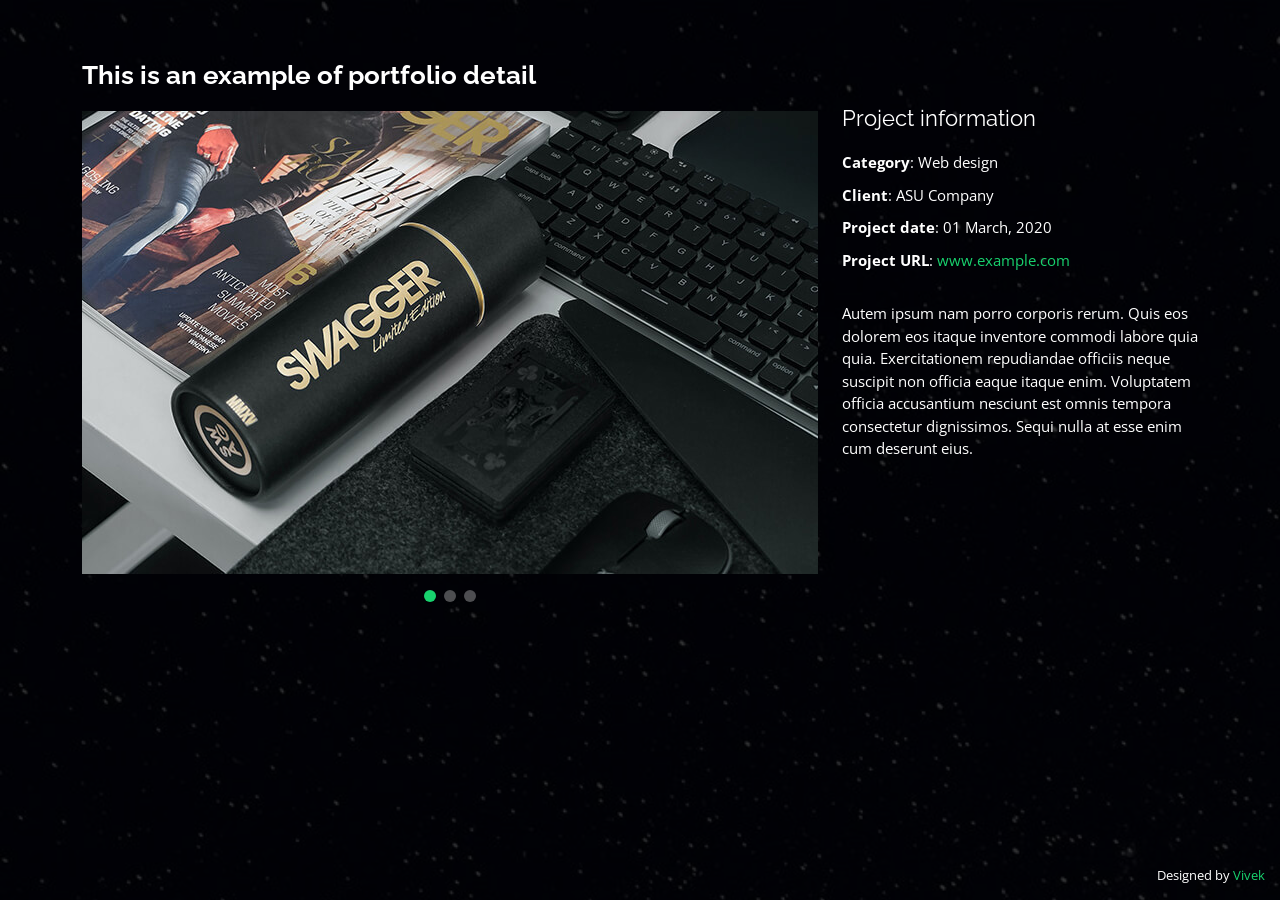
<file: portfolio-details.html>
<!DOCTYPE html>
<html lang="en">

<head>
  <meta charset="utf-8">
  <meta content="width=device-width, initial-scale=1.0" name="viewport">

  <title>Portfolio Details - Vivek</title>
  <meta content="" name="description">
  <meta content="" name="keywords">

  <!-- Favicons -->
  <link rel="apple-touch-icon" sizes="180x180" href="assets/img/favicon/apple-touch-icon.png">
  <link rel="icon" type="image/png" sizes="32x32" href="assets/img/favicon/favicon-32x32.png">
  <link rel="icon" type="image/png" sizes="16x16" href="assets/img/favicon/favicon-16x16.png">
  <link rel="manifest" href="assets/img/favicon/site.webmanifest">
  <link rel="mask-icon" href="assets/img/favicon/safari-pinned-tab.svg" color="#5bbad5">
  <meta name="msapplication-TileColor" content="#da532c">
  <meta name="theme-color" content="#ffffff">

  <!-- Google Fonts -->
  <link href="https://fonts.googleapis.com/css?family=Open+Sans:300,300i,400,400i,600,600i,700,700i|Raleway:300,300i,400,400i,500,500i,600,600i,700,700i|Poppins:300,300i,400,400i,500,500i,600,600i,700,700i" rel="stylesheet">

  <!-- Vendor CSS Files -->
  <link href="assets/vendor/bootstrap/css/bootstrap.min.css" rel="stylesheet">
  <link href="assets/vendor/bootstrap-icons/bootstrap-icons.css" rel="stylesheet">
  <link href="assets/vendor/boxicons/css/boxicons.min.css" rel="stylesheet">
  <link href="assets/vendor/glightbox/css/glightbox.min.css" rel="stylesheet">
  <link href="assets/vendor/remixicon/remixicon.css" rel="stylesheet">
  <link href="assets/vendor/swiper/swiper-bundle.min.css" rel="stylesheet">

  <!-- Main CSS File -->
  <link href="assets/css/style.css" rel="stylesheet">
</head>

<body>

  <main id="main">

    <!-- ======= Portfolio Details ======= -->
    <div id="portfolio-details" class="portfolio-details">
      <div class="container">

        <div class="row">

          <div class="col-lg-8">
            <h2 class="portfolio-title">This is an example of portfolio detail</h2>

            <div class="portfolio-details-slider swiper">
              <div class="swiper-wrapper align-items-center">

                <div class="swiper-slide">
                  <img src="assets/img/portfolio/portfolio-details-1.jpg" alt="">
                </div>

                <div class="swiper-slide">
                  <img src="assets/img/portfolio/portfolio-details-2.jpg" alt="">
                </div>

                <div class="swiper-slide">
                  <img src="assets/img/portfolio/portfolio-details-3.jpg" alt="">
                </div>

              </div>
              <div class="swiper-pagination"></div>
            </div>

          </div>

          <div class="col-lg-4 portfolio-info">
            <h3>Project information</h3>
            <ul>
              <li><strong>Category</strong>: Web design</li>
              <li><strong>Client</strong>: ASU Company</li>
              <li><strong>Project date</strong>: 01 March, 2020</li>
              <li><strong>Project URL</strong>: <a href="#">www.example.com</a></li>
            </ul>

            <p>
              Autem ipsum nam porro corporis rerum. Quis eos dolorem eos itaque inventore commodi labore quia quia. Exercitationem repudiandae officiis neque suscipit non officia eaque itaque enim. Voluptatem officia accusantium nesciunt est omnis tempora consectetur dignissimos. Sequi nulla at esse enim cum deserunt eius.
            </p>
          </div>

        </div>

      </div>
    </div><!-- End Portfolio Details -->

  </main><!-- End #main -->

  <div class="credits">
    Designed by <a href="#">Vivek</a>
  </div>

  <!-- Vendor JS Files -->
  <script src="assets/vendor/purecounter/purecounter_vanilla.js"></script>
  <script src="assets/vendor/bootstrap/js/bootstrap.bundle.min.js"></script>
  <script src="assets/vendor/glightbox/js/glightbox.min.js"></script>
  <script src="assets/vendor/isotope-layout/isotope.pkgd.min.js"></script>
  <script src="assets/vendor/swiper/swiper-bundle.min.js"></script>
  <script src="assets/vendor/waypoints/noframework.waypoints.js"></script>
  <script src="assets/vendor/php-email-form/validate.js"></script>

  <!-- Main JS File -->
  <script src="assets/js/main.js"></script>

</body>

</html>
</file>
<file: assets/css/style.css>
/* General */
body {
  font-family: "Open Sans", Sans-Serif;
  background-color: #040404;
  color: #fff;
  position: relative;
  background: transparent;
}

body::before {
  content: "";
  position: fixed;
  background: #040404 url(../img/bg.jpg) top right no-repeat;
  background-size: cover;
  left: 0;
  right: 0;
  top: 0;
  height: 100vh;
  z-index: -1;
}

@media (min-width: 1024px) {
  body::before {
    background-attachment: fixed;
  }
}

a {
  color: #18d26e;
  text-decoration: none;
}

a:hover {
  color: #35e888;
  text-decoration: none;
}

h1,
h2,
h3,
h4,
h5,
h6 {
  font-family: "Raleway", Sans-Serif;
}

/* header */
#header {
  transition: ease-in-out 0.3s;
  position: relative;
  height: 100vh;
  display: flex;
  align-items: center;
  z-index: 997;
  overflow-y: auto;
}

#header * {
  transition: ease-in-out 0.3s;
}

#header h1 {
  font-size: 48px;
  margin: 0;
  padding: 0;
  line-height: 1;
  font-weight: 700;
  font-family: "Poppins", Sans-Serif;
}

#header h1 a,
#header h1 a:hover {
  color: white;
  line-height: 1;
  display: inline-block;
}

#header h2 {
  font-size: 24px;
  margin-top: 20px;
  color: rgba(255, 255, 255, 0.8);
}

#header h2 span {
  color: white;
  border-bottom: 2px solid #18d26e;
  padding-bottom: 6px;
}

#header img {
  margin: 0;
  padding: 0;
}

#header .social-links {
  margin-top: 40px;
  display: flex;
}

#header .social-links a {
  font-size: 16px;
  display: flex;
  justify-content: center;
  align-items: center;
  background: rgba(255, 255, 255, 0.1);
  color: white;
  line-height: 1;
  margin-right: 8px;
  border-radius: 50%;
  width: 40px;
  height: 40px;
}

#header .social-links a:hover {
  background: #18d26e;
}

@media (max-width: 992px) {
  #header h1 {
    font-size: 36px;
  }
  
  #header h2 {
    font-size: 20px;
    line-height: 30px;
  }
  
  #header .social-links {
    margin-top: 15px;
  }
  
  #header .container {
    display: flex;
    flex-direction: column;
    align-items: center;
  }
}

/* header top */
#header.header-top {
  height: 80px;
  position: fixed;
  left: 0;
  right: 0;
  top: 0;
  background: rgba(0, 0, 0, 0.9);
}

#header.header-top .social-links,
#header.header-top h2 {
  display: none;
}

#header.header-top h1 {
  margin-right: auto;
  font-size: 36px;
}

#header.header-top img {
  max-height: 60px;
  margin-right: 20px !important;
}

#header.header-top .container {
  display: flex;
  align-items: center;
}

#header.header-top .navbar {
  margin: 0;
}

@media (max-width: 768px) {
  #header.header-top {
    height: 60px;
  }
  
  #header.header-top h1 {
    font-size: 26px;
  }
}

/* Navigation Menu */

/* desktop navigation */
.navbar {
  padding: 0;
  margin-top: 35px;
}

.navbar ul {
  margin: 0;
  padding: 0;
  display: flex;
  list-style: none;
  align-items: center;
}

.navbar li {
  position: relative;
}

.navbar li+li {
  margin-left: 30px;
}

.navbar a,
.navbar a:focus {
  display: flex;
  align-items: center;
  justify-content: space-between;
  padding: 0;
  font-family: "Poppins", Sans-Serif;
  font-size: 16px;
  font-weight: 400;
  color: rgba(255, 255, 255, 0.7);
  white-space: nowrap;
  transition: 0.3s;
}

.navbar a i,
.navbar a:focus i {
  font-size: 12px;
  line-height: 0;
  margin-left: 5px;
}

.navbar a:before {
  content: "";
  position: absolute;
  width: 0;
  height: 2px;
  bottom: -4px;
  left: 0;
  background-color: #18d26e;
  visibility: hidden;
  width: 0px;
  transition: all 0.3s ease-in-out 0s;
}

.navbar a:hover:before,
.navbar li:hover>a:before,
.navbar .active:before {
  visibility: visible;
  width: 25px;
}

.navbar a:hover,
.navbar .active,
.navbar .active:focus,
.navbar li:hover>a {
  color: #fff;
}

/* mobile navigation */
.mobile-nav-toggle {
  color: white;
  font-size: 28px;
  cursor: pointer;
  display: none;
  line-height: 0;
  transition: 0.5s;
  position: fixed;
  right: 15px;
  top: 15px;
}

@media (max-width: 991px) {
  .mobile-nav-toggle {
    display: block;
  }
  
  .navbar ul {
    display: none;
  }
}

.navbar-mobile {
  position: fixed;
  overflow: hidden;
  left: 0;
  top: 0;
  right: 0;
  bottom: 0;
  background: rgba(0, 0, 0, 0.9);
  transition: 0.3s;
  z-index: 999;
  margin-top: 0;
}

.navbar-mobile .mobile-nav-toggle {
  position: absolute;
  top: 15px;
  right: 15px;
}

.navbar-mobile ul {
  display: block;
  position: absolute;
  top: 55px;
  right: 15px;
  bottom: 45px;
  left: 15px;
  padding: 10px 0;
  overflow-y: auto;
  transition: 0.3s;
  border: 2px solid rgba(255, 255, 255, 0.2);
}

.navbar-mobile li {
  padding: 12px 20px;
}

.navbar-mobile li+li {
  margin: 0;
}

.navbar-mobile a,
.navbar-mobile a:focus {
  font-size: 16px;
  position: relative;
}

/* sections general */
section {
  overflow: hidden;
  position: absolute;
  width: 100%;
  top: 140px;
  bottom: 100%;
  opacity: 0;
  transition: ease-in-out 0.4s;
  z-index: 2;
}

section.section-show {
  top: 100px;
  bottom: auto;
  opacity: 1;
  padding-bottom: 45px;
}

section .container {
  background: rgba(0, 0, 0, 0.9);
  padding: 30px;
}

@media (max-width: 768px) {
  section {
    top: 120px;
  }
  
  section.section-show {
    top: 80px;
  }
}

.section-title h2 {
  font-size: 14px;
  font-weight: 500;
  padding: 0;
  line-height: 1px;
  margin: 0 0 20px 0;
  letter-spacing: 2px;
  text-transform: uppercase;
  color: #aaaaaa;
  font-family: "Poppins", Sans-Serif;
}

.section-title h2::after {
  content: "";
  width: 120px;
  height: 1px;
  display: inline-block;
  background: #4ceb95;
  margin: 4px 10px;
}

.section-title p {
  margin: 0;
  margin: -15px 0 15px 0;
  font-size: 36px;
  font-weight: 700;
  text-transform: uppercase;
  font-family: "Poppins", Sans-Serif;
  color: #fff;
}

/* about */
.about-me .content h3 {
  font-weight: 700;
  font-size: 26px;
  color: #18d26e;
}

.about-me .content ul {
  list-style: none;
  padding: 0;
}

.about-me .content ul li {
  margin-bottom: 20px;
  display: flex;
  align-items: center;
}

.about-me .content ul strong {
  margin-right: 10px;
}

.about-me .content ul i {
  font-size: 16px;
  margin-right: 5px;
  color: #18d26e;
  line-height: 0;
}

.about-me .content p:last-child {
  margin-bottom: 0;
}

/* counts */
.counts {
  padding: 70px 0 60px;
}

.counts .count-box {
  padding: 30px 30px 25px 30px;
  width: 100%;
  position: relative;
  text-align: center;
  background: rgba(255, 255, 255, 0.08);
}

.counts .count-box i {
  position: absolute;
  top: -25px;
  left: 50%;
  transform: translateX(-50%);
  font-size: 24px;
  background: rgba(255, 255, 255, 0.1);
  padding: 12px;
  color: #18d26e;
  border-radius: 50px;
  line-height: 0;
}

.counts .count-box span {
  font-size: 36px;
  display: block;
  font-weight: 600;
  color: #fff;
}

.counts .count-box p {
  padding: 0;
  margin: 0;
  font-family: "Raleway", Sans-Serif;
  font-size: 14px;
}

/* skills */
.skills .progress {
  height: 60px;
  display: block;
  background: none;
  border-radius: 0;
}

.skills .progress .skill {
  padding: 10px 0;
  margin: 0;
  text-transform: uppercase;
  display: block;
  font-weight: 600;
  font-family: "Poppins", Sans-Serif;
  color: #fff;
}

.skills .progress .skill .val {
  float: right;
  font-style: normal;
}

.skills .progress-bar-wrap {
  background: rgba(255, 255, 255, 0.2);
}

.skills .progress-bar {
  width: 1px;
  height: 10px;
  transition: 0.9s;
  background-color: #18d26e;
}

/* interests */
.interests .icon-box {
  display: flex;
  align-items: center;
  padding: 20px;
  background: rgba(255, 255, 255, 0.08);
  transition: ease-in-out 0.3s;
}

.interests .icon-box i {
  font-size: 32px;
  padding-right: 10px;
  line-height: 1;
}

.interests .icon-box h3 {
  font-weight: 700;
  margin: 0;
  padding: 0;
  line-height: 1;
  font-size: 16px;
  color: #fff;
}

.interests .icon-box:hover {
  background: rgba(255, 255, 255, 0.12);
}

/* testimonials */
.testimonials .testimonials-carousel,
.testimonials .testimonials-slider {
  overflow: hidden;
}

.testimonials .testimonial-item {
  box-sizing: content-box;
  min-height: 320px;
}

.testimonials .testimonial-item .testimonial-img {
  width: 90px;
  border-radius: 50%;
  margin: -40px 0 0 40px;
  position: relative;
  z-index: 2;
  border: 6px solid rgba(255, 255, 255, 0.12);
}

.testimonials .testimonial-item h3 {
  font-size: 18px;
  font-weight: bold;
  margin: 10px 0 5px 45px;
  color: #fff;
}

.testimonials .testimonial-item h4 {
  font-size: 14px;
  color: #999;
  margin: 0 0 0 45px;
}

.testimonials .testimonial-item .quote-icon-left,
.testimonials .testimonial-item .quote-icon-right {
  color: rgba(255, 255, 255, 0.25);
  font-size: 26px;
}

.testimonials .testimonial-item .quote-icon-left {
  display: inline-block;
  left: -5px;
  position: relative;
}

.testimonials .testimonial-item .quote-icon-right {
  display: inline-block;
  right: -5px;
  position: relative;
  top: 10px;
}

.testimonials .testimonial-item p {
  font-style: italic;
  margin: 0 15px 0 15px;
  padding: 20px 20px 60px 20px;
  background: rgba(255, 255, 255, 0.1);
  position: relative;
  border-radius: 6px;
  position: relative;
  z-index: 1;
}

.testimonials .swiper-pagination {
  margin-top: 20px;
  position: relative;
}

.testimonials .swiper-pagination .swiper-pagination-bullet {
  width: 12px;
  height: 12px;
  opacity: 1;
  background-color: rgba(255, 255, 255, 0.3);
}

.testimonials .swiper-pagination .swiper-pagination-bullet-active {
  background-color: #18d26e;
}

/* resume */
.resume .resume-title {
  font-size: 26px;
  font-weight: 700;
  margin-top: 20px;
  margin-bottom: 20px;
  color: #fff;
}

.resume .resume-item {
  padding: 0 0 20px 20px;
  margin-top: -2px;
  border-left: 2px solid rgba(255, 255, 255, 0.2);
  position: relative;
}

.resume .resume-item h4 {
  line-height: 18px;
  font-size: 18px;
  font-weight: 600;
  text-transform: uppercase;
  font-family: "Poppins", Sans-Serif;
  color: #18d26e;
  margin-bottom: 10px;
}

.resume .resume-item h5 {
  font-size: 16px;
  background: rgba(255, 255, 255, 0.15);
  padding: 5px 15px;
  display: inline-block;
  font-weight: 600;
  margin-bottom: 10px;
}

.resume .resume-item ul {
  padding-left: 20px;
}

.resume .resume-item ul li {
  padding-bottom: 10px;
}

.resume .resume-item:last-child {
  padding-bottom: 0;
}

.resume .resume-item::before {
  content: "";
  position: absolute;
  width: 16px;
  height: 16px;
  border-radius: 50px;
  left: -9px;
  top: 0;
  background: #18d26e;
  border: 2px solid #18d26e;
}

/* services */
.services .icon-box {
  text-align: center;
  background: rgba(204, 204, 204, 0.1);
  padding: 80px 20px;
  transition: all ease-in-out 0.3s;
}

.services .icon-box .icon {
  margin: 0 auto;
  width: 64px;
  height: 64px;
  background: #18d26e;
  border-radius: 5px;
  transition: all 0.3s ease-out 0s;
  display: flex;
  align-items: center;
  justify-content: center;
  margin-bottom: 20px;
  transform-style: preserve-3d;
}

.services .icon-box .icon i {
  color: #fff;
  font-size: 28px;
}

.services .icon-box .icon::before {
  position: absolute;
  content: "";
  left: -8px;
  top: -8px;
  height: 100%;
  width: 100%;
  background: rgba(255, 255, 255, 0.15);
  border-radius: 5px;
  transition: all 0.3s ease-out 0s;
  transform: translateZ(-1px);
}

.services .icon-box h4 {
  font-weight: 700;
  margin-bottom: 15px;
  font-size: 24px;
}

.services .icon-box h4 a {
  color: #fff;
}

.services .icon-box p {
  line-height: 24px;
  font-size: 14px;
  margin-bottom: 0;
}

.services .icon-box:hover {
  background: #18d26e;
  border-color: #18d26e;
}

.services .icon-box:hover .icon {
  background: #fff;
}

.services .icon-box:hover .icon i {
  color: #18d26e;
}

.services .icon-box:hover .icon::before {
  background: #35e888;
}

.services .icon-box:hover h4 a,
.services .icon-box:hover p {
  color: #fff;
}

/* portfolio */
.portfolio .portfolio-item {
  margin-bottom: 30px;
}

.portfolio #portfolio-flters {
  padding: 0;
  margin: 0 auto 15px auto;
  list-style: none;
  text-align: center;
  border-radius: 50px;
  padding: 2px 15px;
}

.portfolio #portfolio-flters li {
  cursor: pointer;
  display: inline-block;
  padding: 8px 16px 10px 16px;
  font-size: 14px;
  font-weight: 600;
  line-height: 1;
  text-transform: uppercase;
  color: #fff;
  background: rgba(255, 255, 255, 0.1);
  margin: 0 3px 10px 3px;
  transition: all 0.3s ease-in-out;
  border-radius: 4px;
}

.portfolio #portfolio-flters li:hover,
.portfolio #portfolio-flters li.filter-active {
  background: #18d26e;
}

.portfolio #portfolio-flters li:last-child {
  margin-right: 0;
}

.portfolio .portfolio-wrap {
  transition: 0.3s;
  position: relative;
  overflow: hidden;
  z-index: 1;
  background: rgba(0, 0, 0, 0.6);
}

.portfolio .portfolio-wrap::before {
  content: "";
  background: rgba(0, 0, 0, 0.6);
  position: absolute;
  left: 30px;
  right: 30px;
  top: 30px;
  bottom: 30px;
  transition: all ease-in-out 0.3s;
  z-index: 2;
  opacity: 0;
}

.portfolio .portfolio-wrap .portfolio-info {
  opacity: 0;
  position: absolute;
  top: 0;
  left: 0;
  right: 0;
  bottom: 0;
  text-align: center;
  z-index: 3;
  transition: all ease-in-out 0.3s;
  display: flex;
  flex-direction: column;
  justify-content: center;
  align-items: center;
}

.portfolio .portfolio-wrap .portfolio-info::before {
  display: block;
  content: "";
  width: 48px;
  height: 48px;
  position: absolute;
  top: 35px;
  left: 35px;
  border-top: 3px solid #fff;
  border-left: 3px solid #fff;
  transition: all 0.5s ease 0s;
  z-index: 9994;
}

.portfolio .portfolio-wrap .portfolio-info::after {
  display: block;
  content: "";
  width: 48px;
  height: 48px;
  position: absolute;
  bottom: 35px;
  right: 35px;
  border-bottom: 3px solid #fff;
  border-right: 3px solid #fff;
  transition: all 0.5s ease 0s;
  z-index: 9994;
}

.portfolio .portfolio-wrap .portfolio-info h4 {
  font-size: 20px;
  color: #fff;
  font-weight: 600;
}

.portfolio .portfolio-wrap .portfolio-info p {
  color: #ffffff;
  font-size: 14px;
  text-transform: uppercase;
  padding: 0;
  margin: 0;
}

.portfolio .portfolio-wrap .portfolio-links {
  text-align: center;
  z-index: 4;
}

.portfolio .portfolio-wrap .portfolio-links a {
  color: #fff;
  margin: 0 2px;
  font-size: 28px;
  display: inline-block;
  transition: 0.3s;
}

.portfolio .portfolio-wrap .portfolio-links a:hover {
  color: #63eda3;
}

.portfolio .portfolio-wrap:hover::before {
  top: 0;
  left: 0;
  right: 0;
  bottom: 0;
  opacity: 1;
}

.portfolio .portfolio-wrap:hover .portfolio-info {
  opacity: 1;
}

.portfolio .portfolio-wrap:hover .portfolio-info::before {
  top: 15px;
  left: 15px;
}

.portfolio .portfolio-wrap:hover .portfolio-info::after {
  bottom: 15px;
  right: 15px;
}

/* portfolio-details */
.portfolio-details {
  padding-top: 40px;
  background: rgba(0, 0, 0, 0.8);
  position: fixed;
  left: 0;
  right: 0;
  top: 0;
  bottom: 0;
  overflow-y: auto;
}

.portfolio-details .container {
  padding-top: 20px;
  padding-bottom: 40px;
}

.portfolio-details .portfolio-title {
  font-size: 26px;
  font-weight: 700;
  margin-bottom: 20px;
}

.portfolio-details .portfolio-info {
  padding-top: 45px;
}

.portfolio-details .portfolio-info h3 {
  font-size: 22px;
  font-weight: 400;
  margin-bottom: 20px;
}

.portfolio-details .portfolio-info ul {
  list-style: none;
  padding: 0;
  font-size: 15px;
}

.portfolio-details .portfolio-info ul li+li {
  margin-top: 10px;
}

.portfolio-details .portfolio-info p {
  font-size: 15px;
  padding: 15px 0 0 0;
}

@media (max-width: 992px) {
  .portfolio-details .portfolio-info {
    padding-top: 20px;
  }
}

.portfolio-details .swiper-pagination {
  margin-top: 20px;
  position: relative;
}

.portfolio-details .swiper-pagination .swiper-pagination-bullet {
  width: 12px;
  height: 12px;
  opacity: 1;
  background-color: rgba(255, 255, 255, 0.3);
}

.portfolio-details .swiper-pagination .swiper-pagination-bullet-active {
  background-color: #18d26e;
}

/* contact */
.contact .info-box {
  color: #444444;
  padding: 20px;
  width: 100%;
  background: rgba(255, 255, 255, 0.08);
}

.contact .info-box i.bx {
  font-size: 24px;
  color: #18d26e;
  border-radius: 50%;
  padding: 14px;
  float: left;
  background: rgba(255, 255, 255, 0.1);
}

.contact .info-box h3 {
  font-size: 20px;
  color: rgba(255, 255, 255, 0.5);
  font-weight: 700;
  margin: 10px 0 8px 68px;
}

.contact .info-box p {
  padding: 0;
  color: #fff;
  line-height: 24px;
  font-size: 14px;
  margin: 0 0 0 68px;
}

.contact .info-box .social-links {
  margin: 5px 0 0 68px;
  display: flex;
}

.contact .info-box .social-links a {
  font-size: 18px;
  display: inline-block;
  color: #fff;
  line-height: 1;
  margin-right: 12px;
  transition: 0.3s;
}

.contact .info-box .social-links a:hover {
  color: #18d26e;
}

.contact .php-email-form {
  padding: 30px;
  background: rgba(255, 255, 255, 0.08);
}

.contact .php-email-form .error-message {
  display: none;
  background: rgba(255, 255, 255, 0.08);
  background: #ed3c0d;
  text-align: left;
  padding: 15px;
  font-weight: 600;
}

.contact .php-email-form .error-message br+br {
  margin-top: 25px;
}

.contact .php-email-form .sent-message {
  display: none;
  background: rgba(255, 255, 255, 0.08);
  background: #18d26e;
  text-align: center;
  padding: 15px;
  font-weight: 600;
}

.contact .php-email-form .loading {
  display: none;
  background: rgba(255, 255, 255, 0.08);
  text-align: center;
  padding: 15px;
}

.contact .php-email-form .loading:before {
  content: "";
  display: inline-block;
  border-radius: 50%;
  width: 24px;
  height: 24px;
  margin: 0 10px -6px 0;
  border: 3px solid #18d26e;
  border-top-color: #eee;
  animation: animate-loading 1s linear infinite;
}

.contact .php-email-form input,
.contact .php-email-form textarea {
  border-radius: 0;
  box-shadow: none;
  font-size: 14px;
  background: rgba(255, 255, 255, 0.08);
  border: 0;
  transition: 0.3s;
  color: #fff;
}

.contact .php-email-form input:focus,
.contact .php-email-form textarea:focus {
  background-color: rgba(255, 255, 255, 0.11);
}

.contact .php-email-form input::-moz-placeholder,
.contact .php-email-form textarea::-moz-placeholder {
  color: rgba(255, 255, 255, 0.3);
  opacity: 1;
}

.contact .php-email-form input::placeholder,
.contact .php-email-form textarea::placeholder {
  color: rgba(255, 255, 255, 0.3);
  opacity: 1;
}

.contact .php-email-form input {
  padding: 10px 15px;
}

.contact .php-email-form textarea {
  padding: 12px 15px;
}

.contact .php-email-form button[type=submit] {
  background: #18d26e;
  border: 0;
  padding: 10px 30px;
  color: #fff;
  transition: 0.4s;
  border-radius: 4px;
}

.contact .php-email-form button[type=submit]:hover {
  background: #15bb62;
}

@keyframes animate-loading {
  0% {
    transform: rotate(0deg);
  }
  
  100% {
    transform: rotate(360deg);
  }
}

/* credits */
.credits {
  position: fixed;
  right: 0;
  left: 0;
  bottom: 0;
  padding: 15px;
  text-align: right;
  font-size: 13px;
  color: #fff;
  z-index: 999999;
}

@media (max-width: 992px) {
  .credits {
    text-align: center;
    padding: 10px;
    background: rgba(0, 0, 0, 0.8);
  }
}

.credits a {
  color: #18d26e;
  transition: 0.3s;
}

.credits a:hover {
  color: #fff;
}

.custom-toastify {
  color: #18d26e;
  background: #4b4b4b7b;
  border-radius: 5px;
  padding: 15px;
  box-shadow: 0 2px 5px rgba(0, 0, 0, 0.2);
  opacity: 0;
  transition: opacity 0.3s, transform 0.3s;
  transform: translateX(200%);
  position: fixed;
  z-index: 9999;
}

.custom-toastify.show-toast {
  opacity: 1;
  transform: translateX(0);
}
</file>
